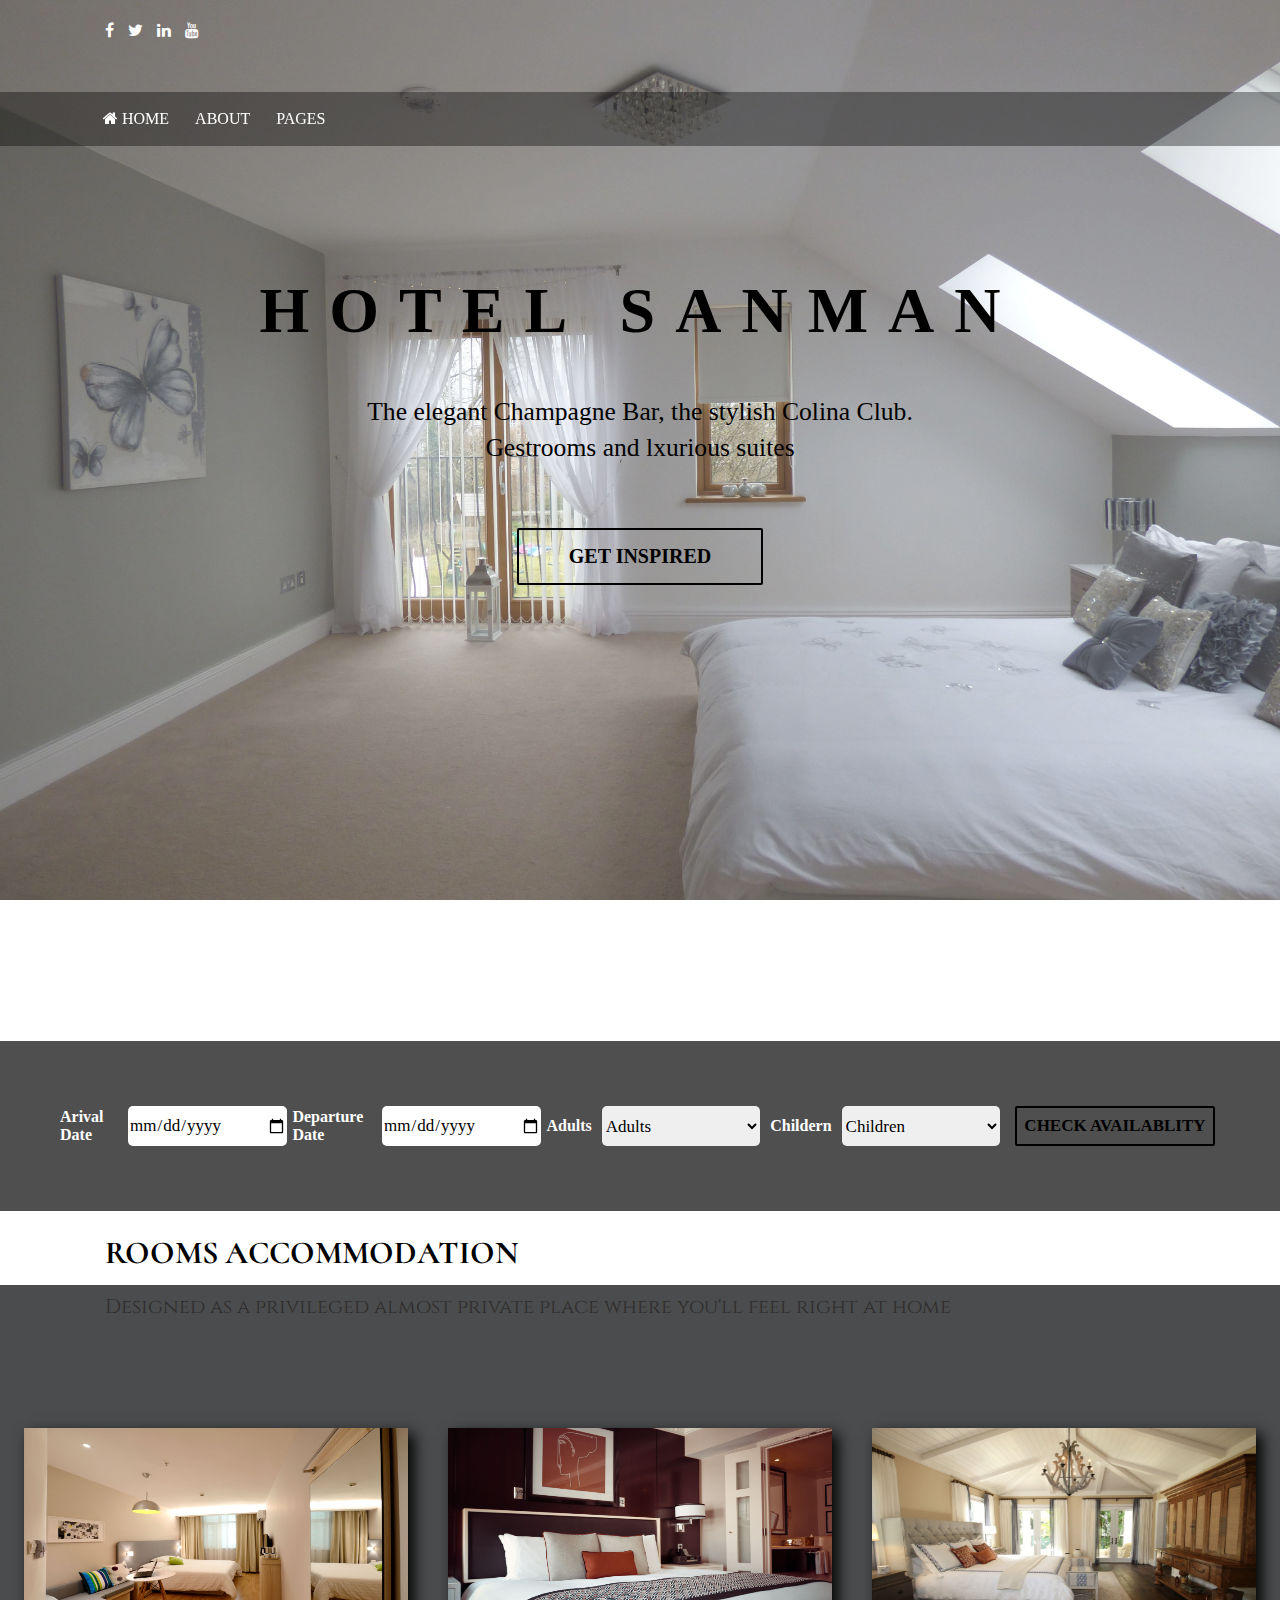
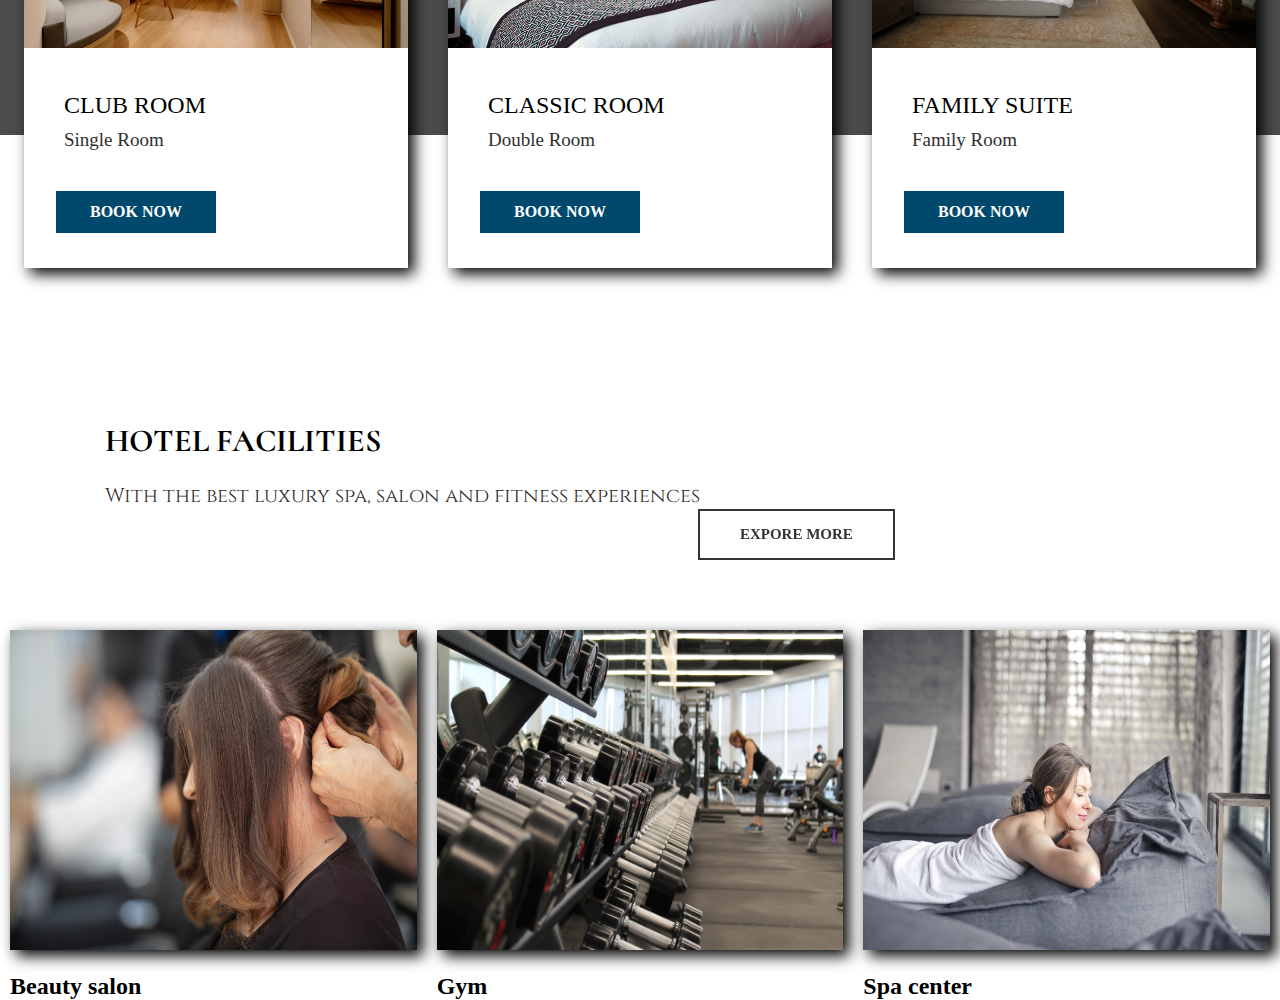
<file: index.html>
<!DOCTYPE html>
<html lang="en">

<head>
    <meta charset="UTF-8">
    <meta http-equiv="X-UA-Compatible" content="IE=edge">
    <meta name="viewport" content="width=device-width, initial-scale=1.0">
    <link rel="stylesheet" href="https://cdnjs.cloudflare.com/ajax/libs/font-awesome/4.7.0/css/font-awesome.min.css">
    <link rel="stylesheet" href="style.css">
    <link rel="preconnect" href="https://fonts.gstatic.com">
    <link href="https://fonts.googleapis.com/css2?family=Cormorant+Unicase:wght@300&display=swap" rel="stylesheet">
    <link rel="preconnect" href="https://fonts.gstatic.com">
    <link href="https://fonts.googleapis.com/css2?family=Cinzel&family=Cormorant+Unicase:wght@300&display=swap"
        rel="stylesheet">
    <title>SANMAN</title>
</head>

<body>
    <section class="first">
        <div class="f-line">
            <i class="fa fa-facebook-f"></i>
            <!-- <span>djfhd</span> -->

            <i class="fa fa-twitter"></i>
            <!-- <span>djfhd</span> -->

            <i class="fa fa-linkedin"></i>
            <!-- <span>djfhd</span> -->

            <i class="fa fa-youtube"></i>
            <!-- <span>djfhd</span> -->

            <div class="links">
                <i class="fa fa-star"></i>
                <a href="#">SPECIAL OFFERS</a>

                <i class="fa fa-tag"></i>
                <a href="#">RESERVATION</a>

                <i class="fa fa-phone"></i>
                <a href="#">+(01)-251-3256</a>
            </div>
        </div>
    </section>

    <section class="navbar">
        <ul>
            <li><a href="#"> <i class="fa fa-home"></i> HOME</a></li>
            <li><a href="#">ABOUT</a></li>
            <li><a href="#">PAGES</a></li>
            <div class="links-last">
                <li><a href="#">FACILITIES</a></li>
                <li><a href="#">BLOG</a></li>
            </div>
        </ul>
    </section>

    <section class="heading">
        <h1>HOTEL SANMAN</h1>
        <span>The elegant Champagne Bar, the stylish Colina Club. </span>
        <p>Gestrooms and lxurious suites</p>

        <div class="button">
            <input type="button" value="GET INSPIRED">
        </div>
    </section>

    <section class="availablity">
        <label for="date">Arival Date</label>
        <input type="date" id="date">

        <label for="date2">Departure Date</label>
        <input type="date" id="date2">

        <label for="adults">Adults</label>
        <select name="" id="adults">
            <option value=""> Adults </option>
            <option value="">1</option>
            <option value="">2</option>
            <option value="">3</option>
            <option value="">4</option>
            <option value="">5</option>
            <option value="">6</option>
            <option value="">7</option>
            <option value="">8</option>
            <option value="">9</option>
            <option value="">10</option>
        </select>

        <label for="children">Childern</label>
        <select name="" id="children">
            <option value="">Children</option>
            <option value="">1</option>
            <option value="">2</option>
            <option value="">3</option>
            <option value="">4</option>
            <option value="">5</option>
            <option value="">6</option>
            <option value="">7</option>
            <option value="">8</option>
            <option value="">9</option>
            <option value="">10</option>
        </select>

        <div class="button">
            <input type="button" value="CHECK AVAILABLITY">
        </div>
    </section>

    <section id="rooms">
        <div class="h1-text">
            <h1>ROOMS ACCOMMODATION</h1>
            <span>Designed as a privileged almost private place where you'll feel right at home</span>
        </div>
    </section>

    <secction class="rooms">

        <div class="box">
            <!-- <img src="./HotelWebsite/img/rooms/1.jpg" alt=""> -->
            <img src="./img/rooms/1.jpg" alt="">
            <h2>CLUB ROOM</h2>
            <span>Single Room</span>
            <div class="btn">
                <input type="button" value="BOOK NOW" onclick="location.href='form.html'">
            </div>
        </div>
        <div class="box">
            <!-- <img src="/HotelWebsite/img/rooms/2.jpg" alt=""> -->
            <img src="./img/rooms/2.jpg" alt="">
            <h2>CLASSIC ROOM</h2>
            <span>Double Room</span>
            <div class="btn">
                <input type="button" value="BOOK NOW" onclick="location.href='classicR.html'">
            </div>
        </div>
        <div class="box">
            <!-- <img src="/HotelWebsite/img/rooms/3.jpg" alt=""> -->
            <img src="./img/rooms/3.jpg" alt="">
            <h2>FAMILY SUITE</h2>
            <span>Family Room</span>
            <div class="btn">
                <input type="button" value="BOOK NOW" onclick="location.href='familyS.html'">
            </div>
        </div>
    </secction>

    <section id="facilities">
        <div class="h1-text">
            <h1>HOTEL FACILITIES</h1>
            <span>With the best luxury spa, salon and fitness experiences</span>

            <input type="button" value="EXPORE MORE">
        </div>
    </section>

    <secction class="facilities-main-box">

        <div class="facilities-box">
            <!-- <img src="./HotelWebsite/facilities/1.jpg" alt=""> -->
            <img src="./facilities/1.jpg" alt="">
            <h2>Beauty salon</h2>
        </div>
        <div class="facilities-box">
            <!-- <img src="/HotelWebsite/facilities/2.jpg" alt=""> -->
            <img src="./facilities/2.jpg" alt="">
            <h2>Gym</h2>
        </div>
        <div class="facilities-box">
            <!-- <img src="/HotelWebsite/facilities/3.jpg" alt=""> -->
            <img src="./facilities/3.jpg" alt="">
            <h2>Spa center</h2>
        </div>
    </secction>
</body>

</html>
</file>
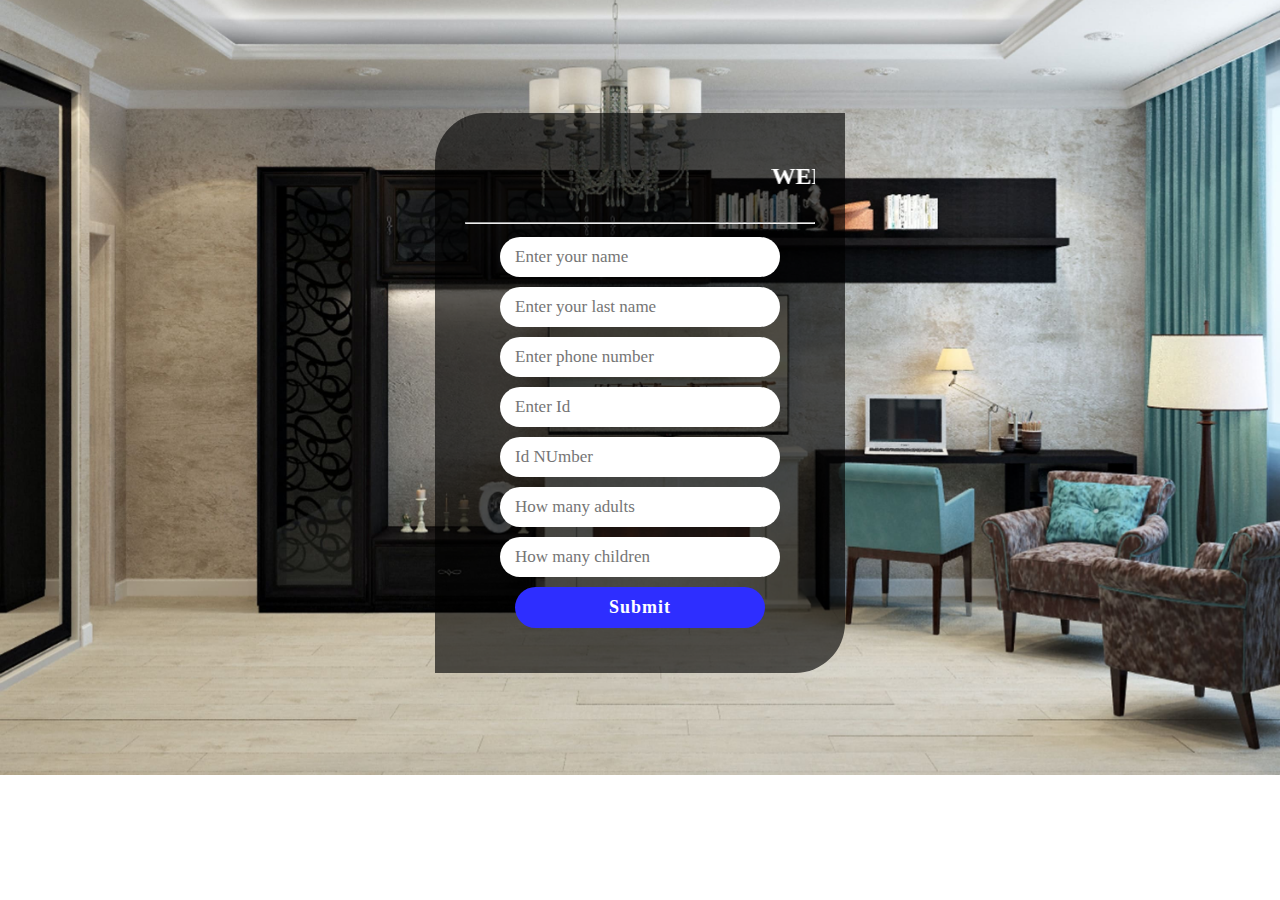
<file: classicR.html>
<!DOCTYPE html>
<html lang="en">

<head>
  <meta charset="UTF-8">
  <meta http-equiv="X-UA-Compatible" content="IE=edge">
  <meta name="viewport" content="width=device-width, initial-scale=1.0">
  <title>Document</title>
  <style>
    body{
        background: url('./classic_room/1.jpg')no-repeat center center/cover;
    }
      form{
        padding: 30px;
          width: 350px;
          height: 500px;
          background-color: rgba(0, 0, 0, 0.63);
          text-align: center;
          border-radius: 50px 0 50px 0;
          margin: auto;
          margin-top: 3cm;
      }
      form h2{
        color: rgb(255, 255, 255);
      }
      form input{
        margin: 5px;
        font-family: 'Times New Roman', Times, serif;
        font-size: 17px;
        border-radius: 30px;
        border: none;
        padding: 10px 15px;
        width: 250px;
        outline: 0;
      }
 .btn input{
        background-color: rgb(46, 46, 255);
        color: #fff;
        font-weight: 600;
        font-size: 18px;
        letter-spacing: 1px;
    }
  </style>
</head>

<body>
  <form action="classic.php" method="post">
   <marquee behavior="" direction="left"> <h2>WELCOME TO CLASSIC ROOM</h2></marquee>
    <hr>
          <input type="text" placeholder="Enter your name" name="firstName" required>
          <input type="text" placeholder="Enter your last name" name="lastName" required>
          <input type="number" placeholder="Enter phone number" name="number" required>
          <input type="text" placeholder="Enter Id" name="chid" required>
          <input type="number" placeholder="Id NUmber" name="idnumber" required>
          <input type="number" placeholder="How many adults" name="adults" required>
          <input type="number" placeholder="How many children" name="children" required>
              <div class="btn">
          <input type="submit">
              </div>
  </form>
</body>

</html>
</file>
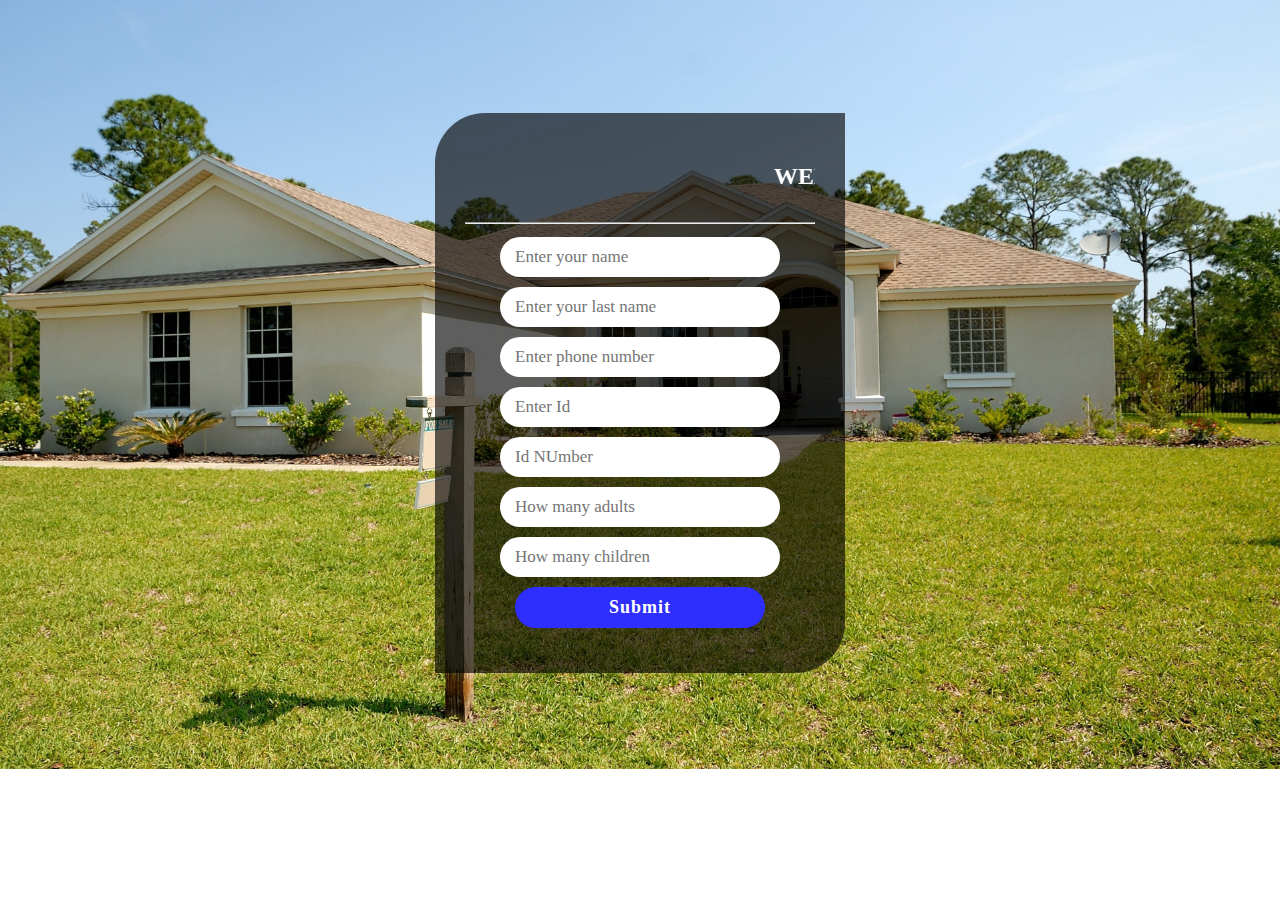
<file: familyS.html>
<!DOCTYPE html>
<html lang="en">

<head>
  <meta charset="UTF-8">
  <meta http-equiv="X-UA-Compatible" content="IE=edge">
  <meta name="viewport" content="width=device-width, initial-scale=1.0">
  <title>Document</title>
  <style>
    body{
        background: url('./family_suite/2.jpg')no-repeat center center/cover;
    }
      form{
        padding: 30px;
          width: 350px;
          height: 500px;
          background-color: rgba(0, 0, 0, 0.63);
          text-align: center;
          border-radius: 50px 0 50px 0;
          margin: auto;
          margin-top: 3cm;
      }
      form h2{
        color: rgb(255, 255, 255);
      }
      form input{
        margin: 5px;
        font-family: 'Times New Roman', Times, serif;
        font-size: 17px;
        border-radius: 30px;
        border: none;
        padding: 10px 15px;
        width: 250px;
        outline: 0;
    }
    .btn input{
        background-color: rgb(46, 46, 255);
        color: #fff;
        font-weight: 600;
        font-size: 18px;
        letter-spacing: 1px;
    }
  </style>
</head>

<body>
  <form action="familySuiteNewFile.php" method="post">
   <marquee behavior="" direction="left"> <h2>WELCOME TO FAMILY SUITE</h2></marquee>
    <hr>
          <input type="text" placeholder="Enter your name" name="firstName" required>
          <input type="text" placeholder="Enter your last name" name="lastName" required>
          <input type="number" placeholder="Enter phone number" name="number" required>
          <input type="text" placeholder="Enter Id" name="chid" required>
          <input type="number" placeholder="Id NUmber" name="idnumber" required>
          <input type="number" placeholder="How many adults" name="adults" required>
          <input type="number" placeholder="How many children" name="children" required>
              <div class="btn">
          <input type="submit">
              </div>
  </form>
</body>

</html>
</file>
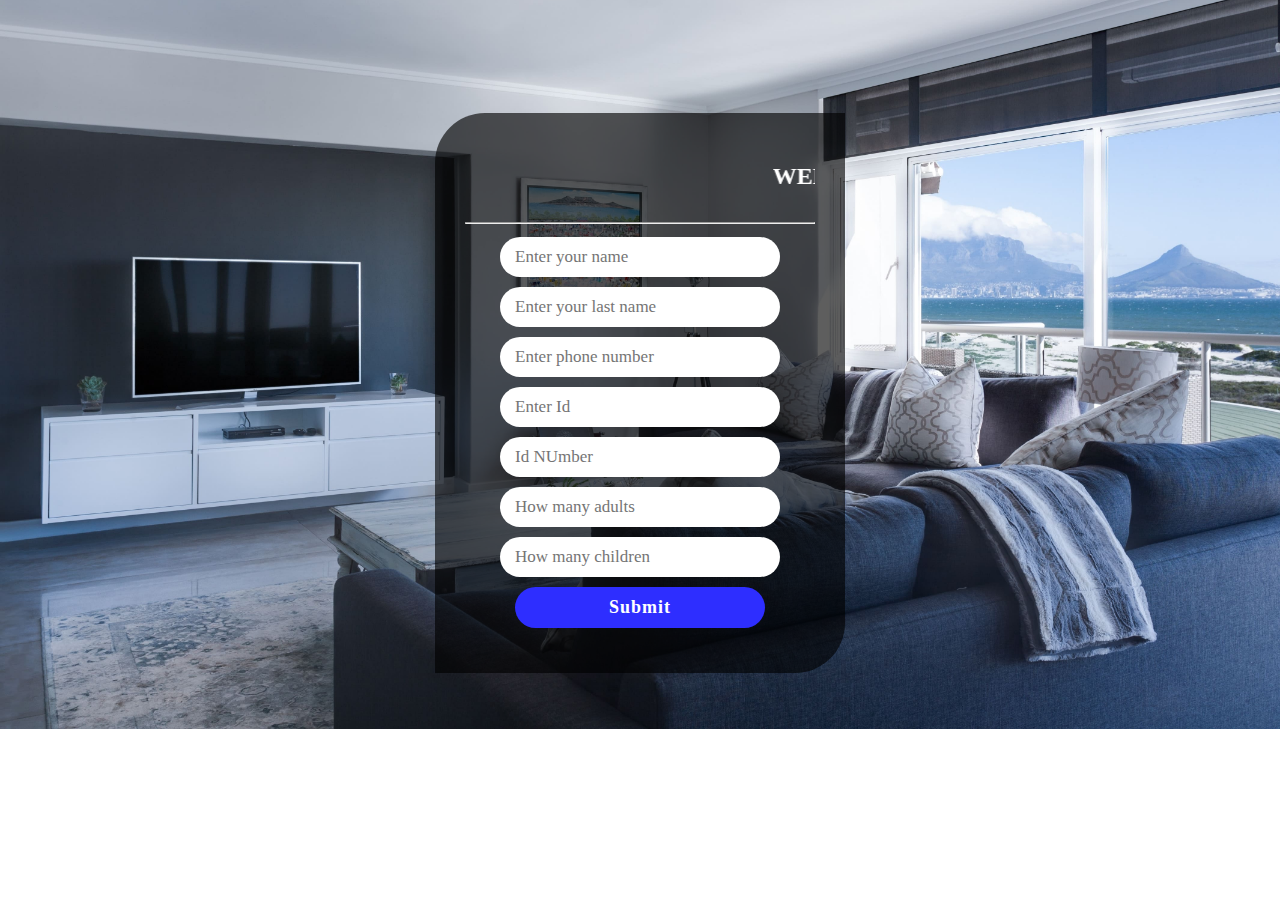
<file: form.html>
<!DOCTYPE html>
<html lang="en">

<head>
  <meta charset="UTF-8">
  <meta http-equiv="X-UA-Compatible" content="IE=edge">
  <meta name="viewport" content="width=device-width, initial-scale=1.0">
  <title>Document</title>
  <style>
    body{
        background: url('./club_image/3.jpg')no-repeat center center/cover;
    }
      form{
        padding: 30px;
          width: 350px;
          height: 500px;
          background-color: rgba(0, 0, 0, 0.63);
          text-align: center;
          border-radius: 50px 0 50px 0;
          margin: auto;
          margin-top: 3cm;
      }
      form h2{
        color: rgb(255, 255, 255);
      }
      form input{
        margin: 5px;
        font-family: 'Times New Roman', Times, serif;
        font-size: 17px;
        border-radius: 30px;
        border: none;
        padding: 10px 15px;
        width: 250px;
        outline: 0;
      }
 .btn input{
        background-color: rgb(46, 46, 255);
        color: #fff;
        font-weight: 600;
        font-size: 18px;
        letter-spacing: 1px;
    }
  </style>
</head>

<body>
  <form action="connecting.php" method="post">
   <marquee behavior="" direction="left"> <h2>WELCOME TO CLUB ROOM</h2></marquee>
    <hr>
          <input type="text" placeholder="Enter your name" name="firstName" required>
          <input type="text" placeholder="Enter your last name" name="lastName" required>
          <input type="number" placeholder="Enter phone number" name="number" required>
          <input type="text" placeholder="Enter Id" name="chid" required>
          <input type="number" placeholder="Id NUmber" name="idnumber" required>
          <input type="number" placeholder="How many adults" name="adults" required>
          <input type="number" placeholder="How many children" name="children" required>
              <div class="btn">
          <input type="submit">
              </div>
  </form>
</body>

</html>
</file>
<file: style.css>
body{
      margin: 0;
      padding: 0;
      /* background: url('../HotelWebsite/img/1.jpg')no-repeat center center/cover; */
     /* position: fixed;
      top: 50%;
      left: 0; */
  }
  /* FIRST CONTAINER */

.first{
    margin-top: 16px;
}

.first i{
    cursor: pointer;
    color: white;
}

.f-line{
    display: flex;
    padding: 2px 2px;
    margin: 2px 2px;
    margin-left: 6em;
}
.f-line i{
    padding: 2px 2px;
    margin: 2px 5px;
}
.f-line a{
    text-decoration: none;
    color: white;
}


.links{
    /* padding: 2px 2px;
    margin: 2px 2px; */
    position: relative;
    left: 48em;
    margin: 0 10cm;
}
.links-last{
    /* padding: 2px 2px;
    margin: 2px 2px; */
    display: flex;
    position: relative;
    left: 56em;
    margin: 0 10cm;
}

    /* NAVIGATION BAR */

.navbar{
    background-color: rgba(0, 0, 0, 0.363);
    padding: 2px 2px;
    margin-top: 24px;
    position: sticky;
    top: 0;
}
.navbar ul{
    display: flex;
}

.navbar li{
    list-style: none;
    position: relative;
    left: 3em;
}
.navbar a{
    text-decoration: none;
    list-style: none;
    padding: 1px 1px;
    margin: 0px 12px;
    color:white;
}

.navbar a:hover{
    background: black;
    border-radius: 20px;
    padding: 7px;
    transition: 0.2s;    
}

/* main heading */
.heading{
    text-align: center;
    font-size: 2rem;
    margin-top: 4em;
}

.heading h1{
    letter-spacing: 20px;
    animation: text 3s 1;
}
/* @keyframes text{
    
    0%{
        margin-top: 40px;
    }

    30%{
        letter-spacing: 25px;
        margin-top: -40px;
    }

    85%{
        letter-spacing: 8px;
        margin-bottom: 40px;
    }
} */

.heading::before{
    background: url('./img/9.jpg') no-repeat center center/cover;
    content: "";
    position: absolute;
    top: 0;
    left: 0;
    width: 100%;
    height: 100%;
    z-index: -1;
    opacity: 0.8;
}

.heading span,p{
    font-family:Georgia, 'Times New Roman', Times, serif;
    font-size: 1.6rem;
}

.heading p{
    margin-top: 5px;
}

.heading .button input{
    padding: 15px 50px;
    margin: 40px auto;
    background:none;
    border: 2px solid rgb(0, 0, 0);
    color: rgb(0, 0, 0);
    font-weight: bold;
    font-size: 20px;
    font-family:Georgia, 'Times New Roman', Times, serif;
    outline: 0;
    border-radius: 2px;
}

.heading .button input:hover{
    border: 2px solid white;
    color: white;
    transform: scale(1.1);
    transition: 0.1s;
}

/* button availablity */

.availablity{
    display: flex;
    justify-content: center;
    background-color: rgba(0, 0, 0, 0.692);
    padding: 60px;
    margin-top: 11cm;
}

.availablity input{
    width: 200px;
    height: 40px;
    margin: 5px 5px;
    border-radius: 5px;
    border: none;
    outline: 0;
    font-family:'Times New Roman', Times, serif;
    font-size: 17px;
}

.availablity select{
    width: 200px;
    height: 40px;
    margin: 5px 10px;
    outline: 0;
    border: none;
    border-radius: 5px;
    font-family:'Times New Roman', Times, serif;
    font-size: 17px;
}

.availablity label{
    display: flex;
    align-items: center;
    color: white;
    font-weight: bold;
}

.availablity .button input{
    background: none;
    color: rgb(0, 0, 0);
    border: 2px solid black;
    width: 200px;
    height: 40px;
    outline: 0;
    font-weight: bold;
    border-radius: 2px;
}

.availablity .button input:hover{
    border: 2px solid white;
    color: white;
    transform: scale(1.1);
    transition: 0.1s;
}

/* Rooms Heading */

#rooms{
    /* margin-top: 100px; */
    margin-bottom: 2cm;
}
#rooms h1{
    padding: 0px 105px;
    font-family: 'Cormorant Unicase', serif;
}

#rooms span{
    padding: 0px 95px;
    font-size: 20px;
    font-family: 'Cinzel', serif;
    color: rgb(48, 44, 44);
}

/* Rooms */

.rooms{
    display: flex;
    justify-content: center;
    padding: 2px 2px;
    margin: 2px 2px;
}

.rooms::before{
    content: "";
    /* background:url('../HotelWebsite/img/11.jpg')no-repeat center center/cover; */
    /* background-color: #00486c; */
    background-color: #1a1c1dc9;
    width: 100%;
    height: 50%;
    position: absolute;
    top: 34cm;
    left: 0;
    z-index: -2;
}
.box{
    /* border: 2px solid red; */
    width: 400px;
    height: 440px;
    margin: 30px 20px;
    box-shadow: 6px 6px 14px black;
    border: none;
    background-color: white;
}

.box:hover{
    transform: scale(1.1);
    transition: 0.3s;
}

.box img{
    height: 50%;
    width: 100%;
}

.box h2,span{
    padding: 0px 30px;
    margin: 10px;
    margin-top: 40px;
    font-family:serif;
    font-weight: 400;
}

.box span{
    font-size: 19px;
    color: rgb(48, 46, 46);
}

.box input{
    padding: 12px 34px;
    margin: 40px 32px;
    background-color: #00486c;
    color: white;
    border: none;
    font-size: 1rem;
    font-weight: bold;
    font-family:Georgia, 'Times New Roman', Times, serif;
    outline: 0;
    cursor: pointer;
}

.box input:hover{
    transform: scale(1.1);
    transition: .3s;
    background-color: rgb(0, 56, 121);
}

/* HOTEL FACILITIES */

#facilities{
    display: flex;
    margin: 60px 0px;
    margin-top: 100px;
}

#facilities input{
    color: rgb(54, 51, 51);
    padding: 15px 40px;
    background: none;
    border: 2px solid rgb(54, 51, 51);
    font-family:Georgia, 'Times New Roman', Times, serif;
    font-weight: bold;
    font-size: 15px;
    cursor: pointer;
    margin-left: 10cm;
}

#facilities h1{
    padding: 0px 105px;
    font-family: 'Cormorant Unicase', serif;
}

#facilities span{
    padding: 0px 95px;
    font-size: 20px;
    font-family: 'Cinzel', serif;
    color: rgb(48, 44, 44);
}

#facilities input{
    position: relative;
    top: 0;
    left: 20rem;
}

/* FACILITIES-BOX */
.facilities-main-box{
    display: flex;
    justify-content: center;
}

.facilities-box{
    /* border: 2px solid red; */
    width: 450px;
    height: 320px;
    margin: 10px 10px;
    box-shadow: 6px 6px 14px black;
}
.facilities-box img{
    height: 100%;
    width: 100%;
}

#facilities input:hover{
    transform: scale(1.1);
    transition: 0.2s;
    color: rgb(0, 119, 255);
    border: 2px solid rgb(0, 119, 255);;
}

.facilities-box:hover{
    transform: scale(1.2);
    transition: 0.3s;
}

/* .facilities-main-box::before{
    content: "";
     background:url('../HotelWebsite/img/11.jpg')no-repeat center center/cover; 
    background-color: rgb(80, 80, 158);
   width: 100%;
    height: 50%;
    position: absolute;
    top: 50cm;
    left: 0;
    z-index: -2;
} */
</file>
